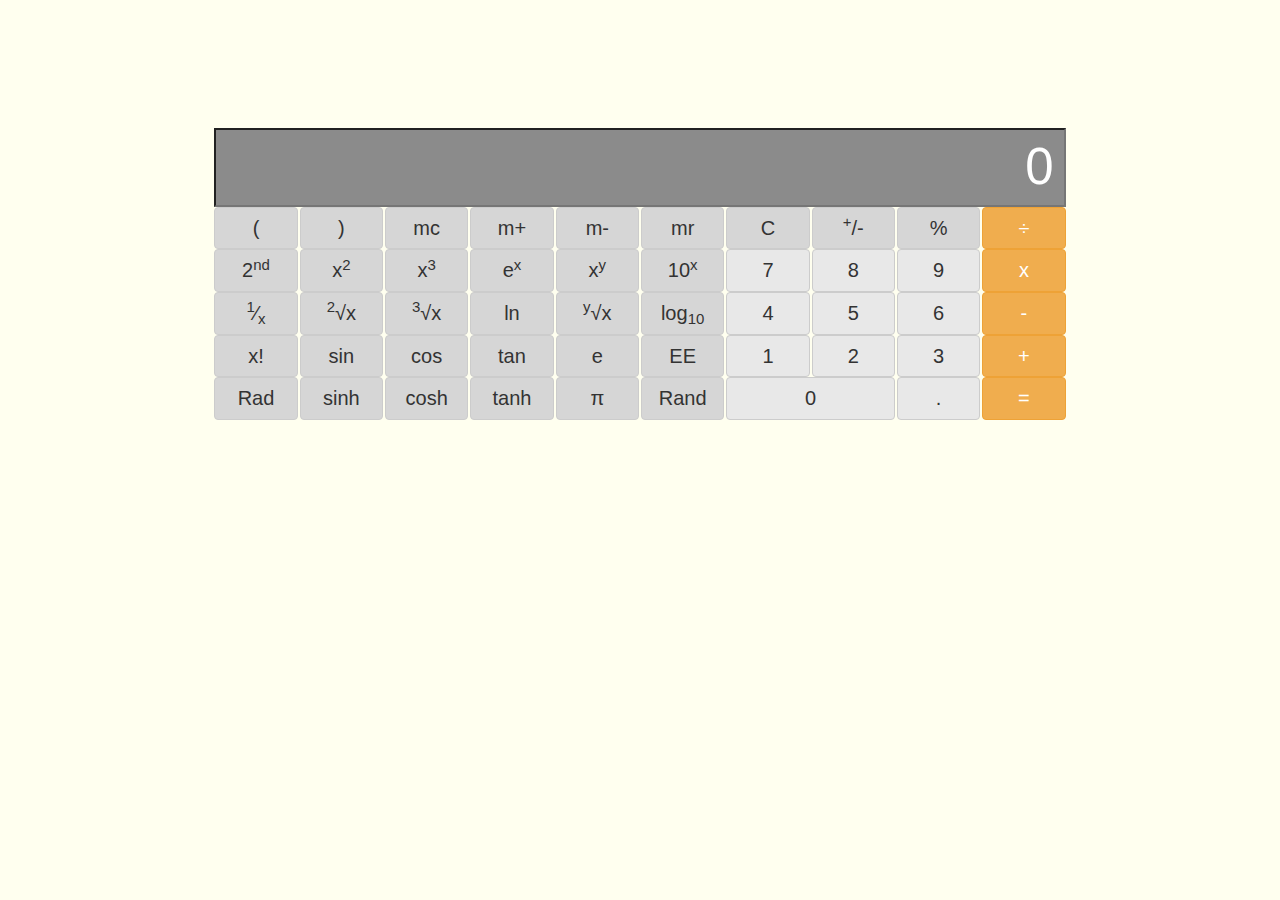
<file: myCalculator/my-calculator.html>
<!DOCTYPE html>
<html lang="en">
<head>
    <meta charset="UTF-8">
    <title>Calculator</title>
    <meta name="viewport" content="width=device-width, initial-scale=1.0">
    <link rel="stylesheet" href="css/bootstrap.min.css">
    <link rel="stylesheet" href="css/common.css">
</head>
<body>

<main class="container hidden-sm">
    <div class="row myInput">
        <div class="col-sm-1 hidden-xs"></div>
        <div class="col-xs-12 col-sm-10">
            <input type="text" name="input" id="input" class="btn-block" value="0">
            <span class="pull-left" id="rad-deg">Rad</span>
        </div>
    </div>

    <div class="row">
        <div class="col-sm-1 hidden-xs"></div>
        <div class="col-sm-1 hidden-xs">
            <button class="btn btn-default btn-block btn-notNumbers">(</button>
        </div>
        <div class="col-sm-1 hidden-xs">
            <button class="btn btn-default btn-block btn-notNumbers">)</button>
        </div>
        <div class="col-sm-1 hidden-xs">
            <button class="btn btn-default btn-block btn-notNumbers">mc</button>
        </div>
        <div class="col-sm-1 hidden-xs">
            <button class="btn btn-default btn-block btn-notNumbers">m+</button>
        </div>
        <div class="col-sm-1 hidden-xs">
            <button class="btn btn-default btn-block btn-notNumbers">m-</button>
        </div>
        <div class="col-sm-1 hidden-xs">
            <button class="btn btn-default btn-block btn-notNumbers">mr</button>
        </div>
        <div class="col-xs-3 col-sm-1">
            <button class="btn btn-default btn-block btn-notNumbers" id="btnC">C</button>
        </div>
        <div class="col-xs-3 col-sm-1">
            <button class="btn btn-default btn-block btn-notNumbers" id="btn-sign"><sup>+</sup>/-</button>
        </div>
        <div class="col-xs-3 col-sm-1">
            <button class="btn btn-default btn-block btn-notNumbers btn-functions">%</button>
        </div>
        <div class="col-xs-3 col-sm-1">
            <button class="btn btn-warning btn-block btn-operations">&div;</button>
        </div>
    </div>

    <div class="row">
        <div class="col-sm-1 hidden-xs"></div>
        <div class="col-sm-1 hidden-xs">
            <button class="btn btn-default btn-block btn-notNumbers" id="2nd-functions">2<sup>nd</sup></button>
        </div>
        <div class="col-sm-1 hidden-xs">
            <button class="btn btn-default btn-block btn-notNumbers btn-functions">x<sup>2</sup></button>
        </div>
        <div class="col-sm-1 hidden-xs">
            <button class="btn btn-default btn-block btn-notNumbers btn-functions">x<sup>3</sup></button>
        </div>
        <div class="col-sm-1 hidden-xs">
            <button class="btn btn-default btn-block btn-notNumbers btn-functions">e<sup>x</sup></button>
        </div>
        <div class="col-sm-1 hidden-xs">
            <button class="btn btn-default btn-block btn-notNumbers btn-operations btn-2nd-functions">x<sup>y</sup></button>
        </div>
        <div class="col-sm-1 hidden-xs">
            <button class="btn btn-default btn-block btn-notNumbers btn-functions btn-2nd-functions">10<sup>x</sup></button>
        </div>
        <div class="col-xs-3 col-sm-1">
            <button class="btn btn-default btn-block btn-numbers">7</button>
        </div>
        <div class="col-xs-3 col-sm-1">
            <button class="btn btn-default btn-block btn-numbers">8</button>
        </div>
        <div class="col-xs-3 col-sm-1">
            <button class="btn btn-default btn-block btn-numbers">9</button>
        </div>
        <div class="col-xs-3 col-sm-1">
            <button class="btn btn-warning btn-block btn-operations">x</button>
        </div>
    </div>

    <div class="row">
        <div class="col-sm-1 hidden-xs"></div>
        <div class="col-sm-1 hidden-xs">
            <button class="btn btn-default btn-block btn-notNumbers btn-functions"><sup>1</sup>&frasl;<sub>x</sub></button>
        </div>
        <div class="col-sm-1 hidden-xs">
            <button class="btn btn-default btn-block btn-notNumbers btn-functions"><sup>2</sup>&Sqrt;x</button>
        </div>
        <div class="col-sm-1 hidden-xs">
            <button class="btn btn-default btn-block btn-notNumbers btn-functions"><sup>3</sup>&Sqrt;x</button>
        </div>
        <div class="col-sm-1 hidden-xs">
            <button class="btn btn-default btn-block btn-notNumbers btn-functions">ln</button>
        </div>
        <div class="col-sm-1 hidden-xs">
            <button class="btn btn-default btn-block btn-notNumbers btn-operations btn-2nd-functions"><sup>y</sup>&Sqrt;x</button>
        </div>
        <div class="col-sm-1 hidden-xs">
            <button class="btn btn-default btn-block btn-notNumbers btn-functions btn-2nd-functions">log<sub>10</sub></button>
        </div>
        <div class="col-xs-3 col-sm-1">
            <button class="btn btn-default btn-block btn-numbers">4</button>
        </div>
        <div class="col-xs-3 col-sm-1">
            <button class="btn btn-default btn-block btn-numbers">5</button>
        </div>
        <div class="col-xs-3 col-sm-1">
            <button class="btn btn-default btn-block btn-numbers">6</button>
        </div>
        <div class="col-xs-3 col-sm-1">
            <button class="btn btn-warning btn-block btn-operations">-</button>
        </div>
    </div>

    <div class="row">
        <div class="col-sm-1 hidden-xs"></div>
        <div class="col-sm-1 hidden-xs">
            <button class="btn btn-default btn-block btn-notNumbers btn-functions">x!</button>
        </div>
        <div class="col-sm-1 hidden-xs">
            <button class="btn btn-default btn-block btn-notNumbers btn-functions btn-2nd-functions">sin</button>
        </div>
        <div class="col-sm-1 hidden-xs">
            <button class="btn btn-default btn-block btn-notNumbers btn-functions btn-2nd-functions">cos</button>
        </div>
        <div class="col-sm-1 hidden-xs">
            <button class="btn btn-default btn-block btn-notNumbers btn-functions btn-2nd-functions">tan</button>
        </div>
        <div class="col-sm-1 hidden-xs">
            <button class="btn btn-default btn-block btn-notNumbers btn-functions">e</button>
        </div>
        <div class="col-sm-1 hidden-xs">
            <button class="btn btn-default btn-block btn-notNumbers btn-functions">EE</button>
        </div>
        <div class="col-xs-3 col-sm-1">
            <button class="btn btn-default btn-block btn-numbers">1</button>
        </div>
        <div class="col-xs-3 col-sm-1">
            <button class="btn btn-default btn-block btn-numbers">2</button>
        </div>
        <div class="col-xs-3 col-sm-1">
            <button class="btn btn-default btn-block btn-numbers">3</button>
        </div>
        <div class="col-xs-3 col-sm-1">
            <button class="btn btn-warning btn-block btn-operations">+</button>
        </div>
    </div>

    <div class="row">
        <div class="col-sm-1 hidden-xs"></div>
        <div class="col-sm-1 hidden-xs">
            <button class="btn btn-default btn-block btn-notNumbers" id="btn-rad_deg">Rad</button>
        </div>
        <div class="col-sm-1 hidden-xs">
            <button class="btn btn-default btn-block btn-notNumbers btn-functions btn-2nd-functions">sinh</button>
        </div>
        <div class="col-sm-1 hidden-xs">
            <button class="btn btn-default btn-block btn-notNumbers btn-functions btn-2nd-functions">cosh</button>
        </div>
        <div class="col-sm-1 hidden-xs">
            <button class="btn btn-default btn-block btn-notNumbers btn-functions btn-2nd-functions">tanh</button>
        </div>
        <div class="col-sm-1 hidden-xs">
            <button class="btn btn-default btn-block btn-notNumbers btn-functions">&pi;</button>
        </div>
        <div class="col-sm-1 hidden-xs">
            <button class="btn btn-default btn-block btn-notNumbers btn-functions">Rand</button>
        </div>
        <div class="col-xs-6 col-sm-2">
            <button class="btn btn-default btn-block btn-numbers">0</button>
        </div>
        <div class="col-xs-3 col-sm-1">
            <button class="btn btn-default btn-block" id="btn-point">.</button>
        </div>
        <div class="col-xs-3 col-sm-1">
            <button class="btn btn-warning btn-block" id="btn-result">=</button>
        </div>
    </div>

</main>

<!-- Programmer calculator -->
<div class="container visible-sm-block">

    <div class="row myInput">
        <div class="col-sm-2"></div>
        <div class="col-sm-7">
            <input type="text" name="input" id="input-programmer" class="btn-block" value="0">
        </div>
    </div>

    <div class="row">
        <div class="col-sm-2"></div>
        <div class="col-sm-7 btn-programmer">
            <div >
                <button type="button" class="btn btn-danger btn-base">ASCII</button>
                <button type="button" class="btn btn-danger btn-base">Unicode</button>
            </div>
            <div>
                <button type="button" class="btn btn-danger btn-base">Hide Binary</button>
            </div>
            <div>
                <button type="button" class="btn btn-danger btn-base">8</button>
                <button type="button" class="btn btn-danger btn-base">10</button>
                <button type="button" class="btn btn-danger btn-base">16</button>
            </div>
        </div>
    </div>

    <div class="row">
        <div class="col-sm-2"></div>
        <div class="col-sm-7">
            <textarea name="my-textarea" id="my-textarea" class="btn-block" rows="4"></textarea>
        </div>
    </div>

    <div class="row">
        <div class="col-sm-2"></div>
        <div class="col-sm-1">
            <button class="btn btn-default btn-block btn-notNumbers">AND</button>
        </div>
        <div class="col-sm-1">
            <button class="btn btn-default btn-block btn-notNumbers">OR</button>
        </div>
        <div class="col-sm-1">
            <button class="btn btn-default btn-block btn-lightgray">D</button>
        </div>
        <div class="col-sm-1">
            <button class="btn btn-default btn-block btn-lightgray">E</button>
        </div>
        <div class="col-sm-1">
            <button class="btn btn-default btn-block btn-lightgray">F</button>
        </div>
        <div class="col-sm-1">
            <button class="btn btn-default btn-block btn-notNumbers">AC</button>
        </div>
        <div class="col-sm-1">
            <button class="btn btn-default btn-block btn-notNumbers">C</button>
        </div>
    </div>

    <div class="row">
        <div class="col-sm-2"></div>
        <div class="col-sm-1">
            <button class="btn btn-default btn-block btn-notNumbers">NOR</button>
        </div>
        <div class="col-sm-1">
            <button class="btn btn-default btn-block btn-notNumbers">XOR</button>
        </div>
        <div class="col-sm-1">
            <button class="btn btn-default btn-block btn-lightgray">A</button>
        </div>
        <div class="col-sm-1">
            <button class="btn btn-default btn-block btn-lightgray">B</button>
        </div>
        <div class="col-sm-1">
            <button class="btn btn-default btn-block btn-lightgray">C</button>
        </div>
        <div class="col-sm-1">
            <button class="btn btn-default btn-block btn-notNumbers">RoL</button>
        </div>
        <div class="col-sm-1">
            <button class="btn btn-default btn-block btn-notNumbers">RoR</button>
        </div>
    </div>

    <div class="row">
        <div class="col-sm-2"></div>
        <div class="col-sm-1">
            <button class="btn btn-default btn-block btn-notNumbers"> << </button>
        </div>
        <div class="col-sm-1">
            <button class="btn btn-default btn-block btn-notNumbers"> >> </button>
        </div>
        <div class="col-sm-1">
            <button class="btn btn-default btn-block btn-lightgray">7</button>
        </div>
        <div class="col-sm-1">
            <button class="btn btn-default btn-block btn-lightgray">8</button>
        </div>
        <div class="col-sm-1">
            <button class="btn btn-default btn-block btn-lightgray">9</button>
        </div>
        <div class="col-sm-1">
            <button class="btn btn-default btn-block btn-notNumbers">2's</button>
        </div>
        <div class="col-sm-1">
            <button class="btn btn-default btn-block btn-notNumbers">1's</button>
        </div>
    </div>

    <div class="row">
        <div class="col-sm-2"></div>
        <div class="col-sm-1">
            <button class="btn btn-default btn-block btn-notNumbers">X<small><<</small>Y</button>
        </div>
        <div class="col-sm-1">
            <button class="btn btn-default btn-block btn-notNumbers">X<small>>></small>Y</button>
        </div>
        <div class="col-sm-1">
            <button class="btn btn-default btn-block btn-lightgray">4</button>
        </div>
        <div class="col-sm-1">
            <button class="btn btn-default btn-block btn-lightgray">5</button>
        </div>
        <div class="col-sm-1">
            <button class="btn btn-default btn-block btn-lightgray">6</button>
        </div>
        <div class="col-sm-1">
            <button class="btn btn-warning btn-block">&div;</button>
        </div>
        <div class="col-sm-1">
            <button class="btn btn-warning btn-block">-</button>
        </div>
    </div>

    <div class="row">
        <div class="col-sm-2"></div>
        <div class="col-sm-2">
            <button class="btn btn-default btn-block btn-notNumbers">byte flip</button>
        </div>
        <div class="col-sm-1">
            <button class="btn btn-default btn-block btn-lightgray">1</button>
        </div>
        <div class="col-sm-1">
            <button class="btn btn-default btn-block btn-lightgray">2</button>
        </div>
        <div class="col-sm-1">
            <button class="btn btn-default btn-block btn-lightgray">3</button>
        </div>
        <div class="col-sm-1">
            <button class="btn btn-warning btn-block">x</button>
        </div>
        <div class="col-sm-1">
            <button class="btn btn-warning btn-block">+</button>
        </div>
    </div>

    <div class="row">
        <div class="col-sm-2"></div>
        <div class="col-sm-2">
            <button class="btn btn-default btn-block btn-notNumbers">word flip</button>
        </div>
        <div class="col-sm-1">
            <button class="btn btn-default btn-block btn-lightgray">FF</button>
        </div>
        <div class="col-sm-1">
            <button class="btn btn-default btn-block btn-lightgray">0</button>
        </div>
        <div class="col-sm-1">
            <button class="btn btn-default btn-block btn-lightgray">00</button>
        </div>
        <div class="col-sm-2">
            <button class="btn btn-warning btn-block">=</button>
        </div>
    </div>

</div>


    <script
      src="https://code.jquery.com/jquery-3.2.1.min.js"
      integrity="sha256-hwg4gsxgFZhOsEEamdOYGBf13FyQuiTwlAQgxVSNgt4="
      crossorigin="anonymous"></script>

    <script src="js/bootstrap.min.js"></script>

    <script src="js/common.js"></script>
</body>
</html>
</file>
<file: myCalculator/css/common.css>
/* ---------------------------------------------------------------
    Typography
------------------------------------------------------------------*/
body {
    -webkit-font-smoothing: antialiased;
    text-rendering: optimizelegibility;
    background-color: rgba(254, 255, 183, 0.22);
}

.myInput input {
    font-size: 2.8em;
    text-align: right;
    padding-right: 10px;
    background-color: #8B8B8B;
    color: white;
    font-weight: 300;
}

.btn {
    padding-right: 0;
    padding-left: 0;
    font-size: 1.1em;
}



/* ---------------------------------------------------------------
    Global Styles
------------------------------------------------------------------*/

.row {
    margin-bottom: 0;
}

.btn-numbers, #btn-point, .btn-lightgray {
    background-color: #e8e8e8;
}

.btn-notNumbers {
    background-color: #D6D6D6;
}


.col-xs-1, .col-xs-2, .col-xs-3, .col-xs-4, .col-xs-5, .col-xs-6,
.col-xs-7, .col-xs-8, .col-xs-9, .col-xs-10, .col-xs-11, .col-xs-12,
.col-sm-1, .col-sm-2, .col-sm-7, .col-sm-10{
    padding-left: 1px;
    padding-right: 1px;
}

#rad-deg {
    margin-top: -30px;
    margin-left: 15px;
    color: white;
    font-size: small;
    display: none;
}

textarea, .btn-programmer {
    background-color: #bababa;
    border: 0;
}

.btn-base {
    font-size: small;
    padding: 3px 6px;
}

.btn-programmer {
    display: flex;
    justify-content: space-around;
    margin-left: 1px;
    border-right: 2px solid white;
    padding-top: 10px;
}


/* ---------------------------------------------------------------
    Media Queries
------------------------------------------------------------------*/
/* Large devices Desktops  */
.container {
    font-size: 1.3em;
    width: 80%;
    margin-top: 10%;
}

/* Medium devices Desktops */
@media screen and (max-width: 1200px) {
    .container {
        width: 90%;
    }
}

/* Small devices Tablets */
@media screen and (max-width: 992px) {
    .container {
        width: 100%;
        padding-left: 8%;
    }
}

/* Extra small devices */
@media screen and (max-width: 767px) {
    .container {
        width: 55%;
        font-size: 1.5em;
        padding-left: 15px;
    }
}

/* Extra extra small devices */
@media screen and (max-width: 480px) {
    .container {
        width: 80%;
    }
}
</file>
